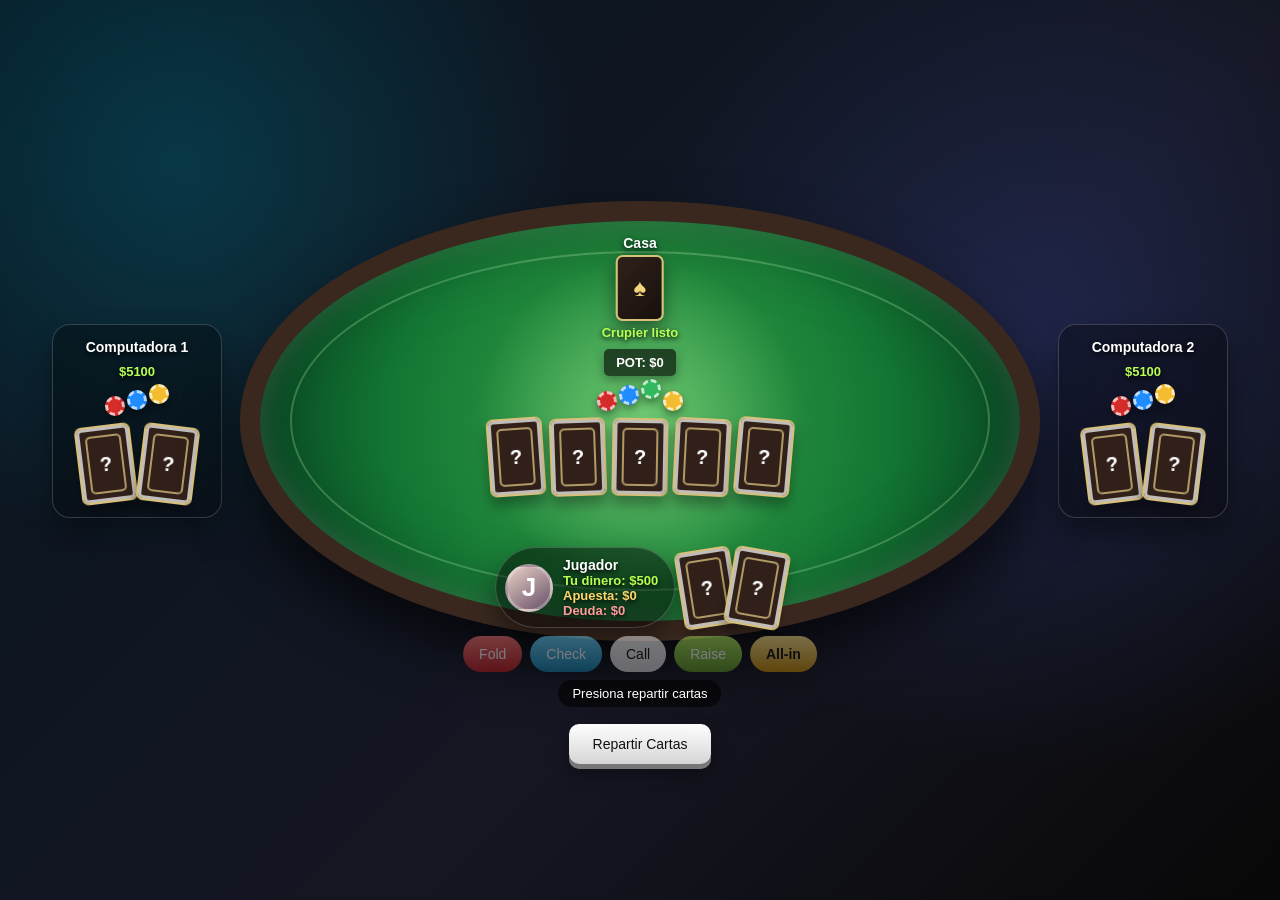
<file: index.html>
<!DOCTYPE html>
<html lang="es">
<head>
  <meta charset="UTF-8">
  <title>Póker</title>
  <link rel="stylesheet" href="style.css">
</head>

<body>
  <main class="casino">
    <section class="mesa-wrap">
      <div class="jugador-externo jugador-izquierda">
        <div class="nombre">Computadora 1</div>
        <div class="dinero-computadora" id="dinero-cpu-1">$5100</div>
        <div class="fichas">
          <span class="ficha roja"></span>
          <span class="ficha azul"></span>
          <span class="ficha dorada"></span>
        </div>
        <div class="cartas cartas-rival" id="cartas-cpu-1"></div>
      </div>

      <div class="mesa">
        <div class="zona zona-casa">
          <div class="nombre">Casa</div>
          <div class="mazo" id="mazo-casa">♠</div>
          <div class="estado-casa" id="estado-casa">Crupier listo</div>
        </div>

        <div class="zona zona-centro">
          <div class="pozo-box">POT: $<span id="pozo">0</span></div>
          <div class="fichas fichas-pot">
            <span class="ficha roja"></span>
            <span class="ficha azul"></span>
            <span class="ficha verde"></span>
            <span class="ficha dorada"></span>
          </div>
          <div class="cartas comunitarias" id="cartas-comunitarias"></div>
        </div>

        <div class="zona zona-jugador">
          <div class="jugador-ui">
            <div class="perfil-jugador">
              <div class="avatar">J</div>
              <div>
                <div class="nombre">Jugador</div>
                <div class="dinero-mini" id="dinero-actual">Tu dinero: $500</div>
                <div class="apuesta-mini" id="apuesta-actual">Apuesta: $0</div>
                <div class="deuda-mini" id="deuda-actual">Deuda: $0</div>
              </div>
            </div>

            <div class="cartas cartas-jugador" id="cartas-jugador"></div>
          </div>

          <div class="acciones-jugador">
            <button id="btn-fold">Fold</button>
            <button id="btn-check">Check</button>
            <button id="btn-call">Call</button>
            <button id="btn-raise">Raise</button>
            <button id="btn-all-in">All-in</button>
          </div>

          <div class="resultado" id="resultado">Presiona repartir cartas</div>
        </div>

        <div class="mensaje-grande" id="mensaje-grande"></div>
      </div>

      <div class="jugador-externo jugador-derecha">
        <div class="nombre">Computadora 2</div>
        <div class="dinero-computadora" id="dinero-cpu-2">$5100</div>
        <div class="fichas">
          <span class="ficha roja"></span>
          <span class="ficha azul"></span>
          <span class="ficha dorada"></span>
        </div>
        <div class="cartas cartas-rival" id="cartas-cpu-2"></div>
      </div>
    </section>

    <div class="botones-abajo">
      <button class="btn-repartir" id="btn-repartir">Repartir Cartas</button>
      <button class="btn-prestamo" id="btn-prestamo">Pedir préstamo $500</button>
    </div>
  </main>

  <script src="script.js"></script>
</body>
</html>
</file>
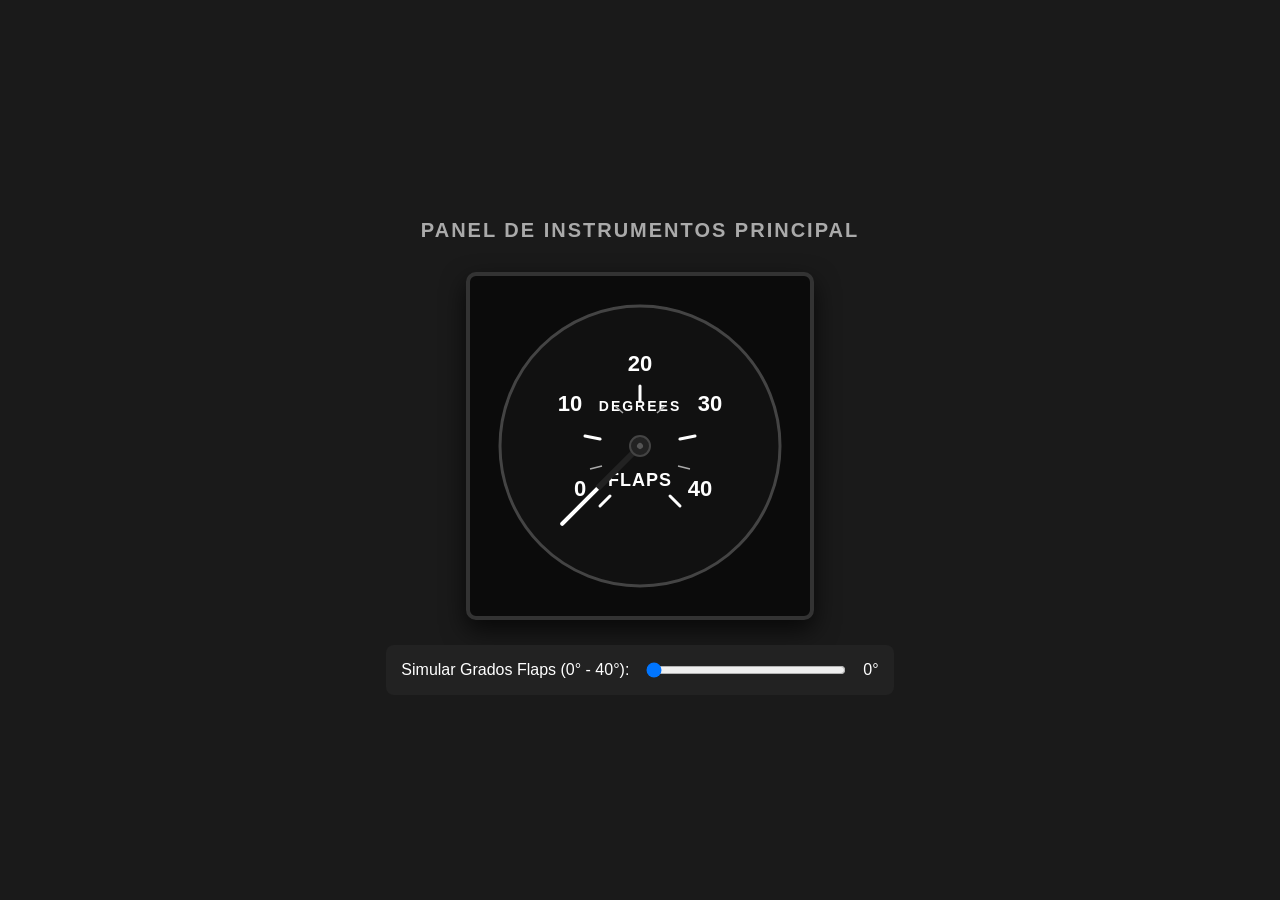
<file: arinc429 presenttacion/index.html>
<!DOCTYPE html>
<html lang="es">
<head>
    <meta charset="UTF-8">
    <meta name="viewport" content="width=device-width, initial-scale=1.0">
    <title>Cabina de Instrumentos - ARINC 429</title>
    <style>
        /* Estilos generales de la página (Fondo oscuro de cabina) */
        body {
            background-color: #1a1a1a;
            color: #ffffff;
            font-family: 'Arial', sans-serif;
            display: flex;
            flex-direction: column;
            align-items: center;
            justify-content: center;
            min-height: 100vh;
            margin: 0;
        }

        h1 {
            margin-bottom: 30px;
            color: #aaaaaa;
            text-transform: uppercase;
            letter-spacing: 2px;
            font-size: 20px;
        }

        /* Contenedor principal para albergar múltiples instrumentos */
        .dashboard {
            display: flex;
            gap: 40px;
            flex-wrap: wrap;
            justify-content: center;
        }

        /* Contenedor individual de cada instrumento */
        .instrument-container {
            background-color: #0b0b0b;
            border: 4px solid #333333;
            border-radius: 10px;
            padding: 20px;
            box-shadow: 0 10px 25px rgba(0,0,0,0.7);
            display: flex;
            flex-direction: column;
            align-items: center;
        }

        /* Panel de control simulador inferior */
        .controls {
            margin-top: 25px;
            background: #222;
            padding: 15px;
            border-radius: 8px;
            display: flex;
            gap: 15px;
            align-items: center;
        }

        input[type="range"] {
            width: 200px;
        }
    </style>
</head>
<body>

    <h1>Panel de Instrumentos Principal</h1>

    <div class="dashboard">

        <div class="instrument-container">
            <svg width="300" height="300" viewBox="0 0 300 300">
                <circle cx="150" cy="150" r="140" fill="#111111" stroke="#444444" stroke-width="3"/>
                
                <g stroke="#ffffff" stroke-width="2" fill="none">
                    </g>

                <text x="150" y="75" fill="#ffffff" font-size="22" font-weight="bold" text-anchor="middle">20</text>
                <text x="80" y="115" fill="#ffffff" font-size="22" font-weight="bold" text-anchor="middle">10</text>
                <text x="220" y="115" fill="#ffffff" font-size="22" font-weight="bold" text-anchor="middle">30</text>
                <text x="90" y="200" fill="#ffffff" font-size="22" font-weight="bold" text-anchor="middle">0</text>
                <text x="210" y="200" fill="#ffffff" font-size="22" font-weight="bold" text-anchor="middle">40</text>
                
                <text x="150" y="115" fill="#ffffff" font-size="14" font-weight="bold" letter-spacing="2" text-anchor="middle">DEGREES</text>
                <text x="150" y="190" fill="#ffffff" font-size="18" font-weight="bold" letter-spacing="1" text-anchor="middle">FLAPS</text>
                
                <g stroke="#ffffff" stroke-width="3" stroke-linecap="round">
                    <line x1="110" y1="210" x2="120" y2="200" />
                    <line x1="95" y1="140" x2="110" y2="143" />
                    <line x1="150" y1="90" x2="150" y2="105" />
                    <line x1="205" y1="140" x2="190" y2="143" />
                    <line x1="190" y1="210" x2="180" y2="200" />
                </g>

                <g stroke="#aaaaaa" stroke-width="1.5">
                    <line x1="125" y1="110" x2="133" y2="117" />
                    <line x1="175" y1="110" x2="167" y2="117" />
                    <line x1="100" y1="173" x2="112" y2="170" />
                    <line x1="200" y1="173" x2="188" y2="170" />
                </g>

                <g id="needle" transform="rotate(180 150 150)">
                    <line x1="150" y1="150" x2="150" y2="40" stroke="#ffffff" stroke-width="4" stroke-linecap="round"/>
                    <line x1="150" y1="150" x2="150" y2="90" stroke="#222222" stroke-width="6" />
                    <circle cx="150" cy="150" r="10" fill="#222222" stroke="#444444" stroke-width="2"/>
                    <circle cx="150" cy="150" r="3" fill="#555555" />
                </g>
            </svg>
        </div>

    </div>

    <div class="controls">
        <label for="flapsInput">Simular Grados Flaps (0° - 40°): </label>
        <input type="range" id="flapsInput" min="0" max="40" value="0" step="1">
        <span id="flapsValue">0°</span>
    </div>

    <script>
        // Mapeo matemático para la aguja:
        // Según la distribución del instrumento de la foto:
        // 0 grados de Flaps equivalen a una rotación de ~220 grados en el círculo.
        // 40 grados de Flaps equivalen a una rotación de ~140 grados en el círculo.
        
        const needle = document.getElementById('needle');
        const flapsInput = document.getElementById('flapsInput');
        const flapsValue = document.getElementById('flapsValue');

        function actualizarFlaps(gradosFlaps) {
            const flaps = Number(gradosFlaps);
            // Mapeo de la aguja por la parte superior de la escala:
            // 0 -> 225° (0 en la izquierda abajo)
            // 10 -> 292.5° (10 arriba a la izquierda)
            // 20 -> 360° / 0° (20 arriba)
            // 30 -> 67.5° (30 arriba a la derecha)
            // 40 -> 135° (40 abajo a la derecha)
            const anguloRotacion = 225 + (flaps * 6.75);
            
            // Aplicar la rotación al elemento SVG de la aguja con pivote en el centro (150, 150)
            needle.setAttribute('transform', `rotate(${anguloRotacion} 150 150)`);
            flapsValue.innerText = flaps + "°";
        }

        // Listener para moverlo en vivo con el deslizador
        flapsInput.addEventListener('input', (e) => {
            actualizarFlaps(e.target.value);
        });

        // Inicializar en 0
        actualizarFlaps(Number(flapsInput.value));
    </script>
</body>
</html>
</file>
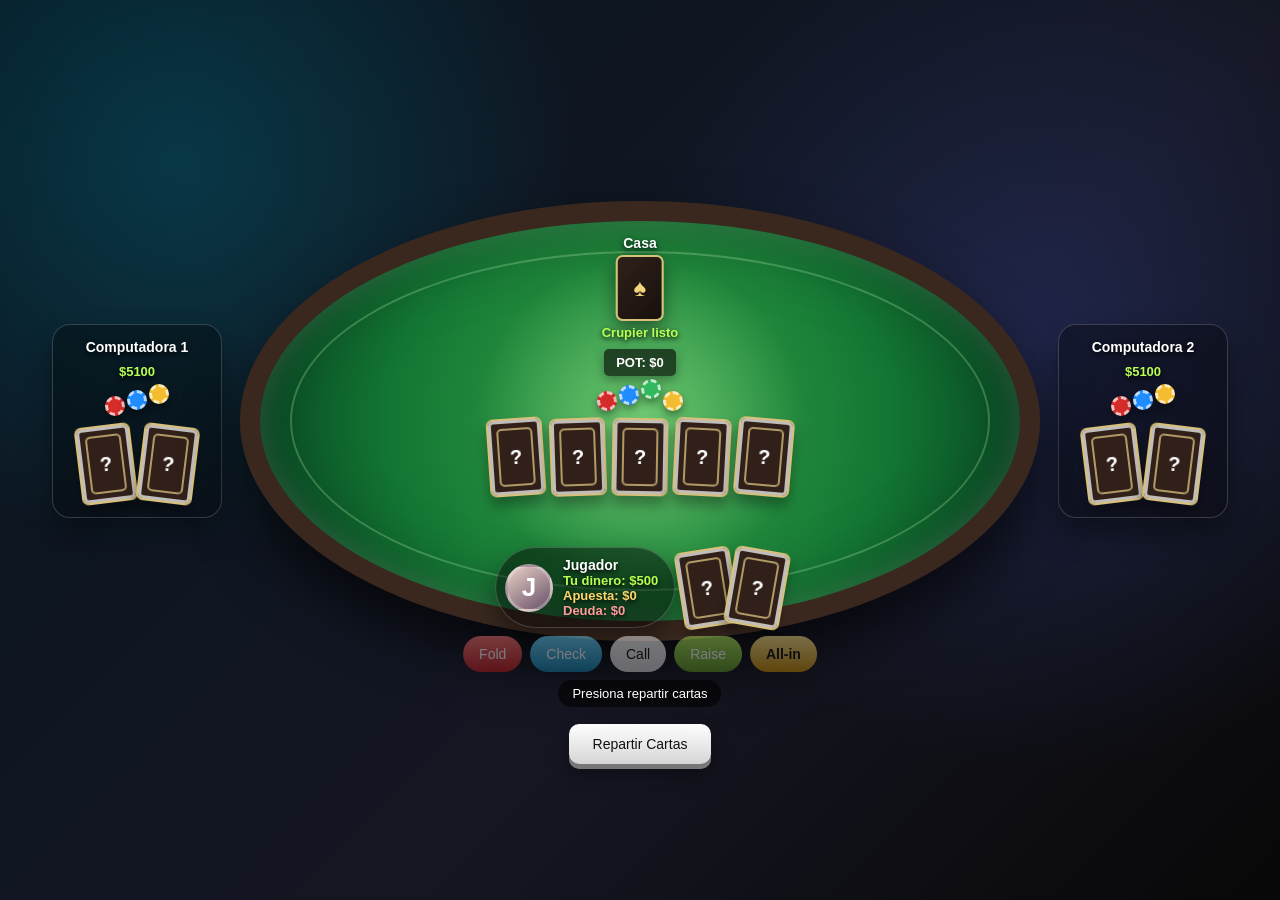
<file: poker ia/index.html>
<!DOCTYPE html>
<html lang="es">
<head>
  <meta charset="UTF-8">
  <title>Póker</title>
  <link rel="stylesheet" href="style.css">
</head>

<body>
  <main class="casino">
    <section class="mesa-wrap">
      <div class="jugador-externo jugador-izquierda">
        <div class="nombre">Computadora 1</div>
        <div class="dinero-computadora" id="dinero-cpu-1">$5100</div>
        <div class="fichas">
          <span class="ficha roja"></span>
          <span class="ficha azul"></span>
          <span class="ficha dorada"></span>
        </div>
        <div class="cartas cartas-rival" id="cartas-cpu-1"></div>
      </div>

      <div class="mesa">
        <div class="zona zona-casa">
          <div class="nombre">Casa</div>
          <div class="mazo" id="mazo-casa">♠</div>
          <div class="estado-casa" id="estado-casa">Crupier listo</div>
        </div>

        <div class="zona zona-centro">
          <div class="pozo-box">POT: $<span id="pozo">0</span></div>
          <div class="fichas fichas-pot">
            <span class="ficha roja"></span>
            <span class="ficha azul"></span>
            <span class="ficha verde"></span>
            <span class="ficha dorada"></span>
          </div>
          <div class="cartas comunitarias" id="cartas-comunitarias"></div>
        </div>

        <div class="zona zona-jugador">
          <div class="jugador-ui">
            <div class="perfil-jugador">
              <div class="avatar">J</div>
              <div>
                <div class="nombre">Jugador</div>
                <div class="dinero-mini" id="dinero-actual">Tu dinero: $500</div>
                <div class="apuesta-mini" id="apuesta-actual">Apuesta: $0</div>
                <div class="deuda-mini" id="deuda-actual">Deuda: $0</div>
              </div>
            </div>

            <div class="cartas cartas-jugador" id="cartas-jugador"></div>
          </div>

          <div class="acciones-jugador">
            <button id="btn-fold">Fold</button>
            <button id="btn-check">Check</button>
            <button id="btn-call">Call</button>
            <button id="btn-raise">Raise</button>
            <button id="btn-all-in">All-in</button>
          </div>

          <div class="resultado" id="resultado">Presiona repartir cartas</div>
        </div>

        <div class="mensaje-grande" id="mensaje-grande"></div>
      </div>

      <div class="jugador-externo jugador-derecha">
        <div class="nombre">Computadora 2</div>
        <div class="dinero-computadora" id="dinero-cpu-2">$5100</div>
        <div class="fichas">
          <span class="ficha roja"></span>
          <span class="ficha azul"></span>
          <span class="ficha dorada"></span>
        </div>
        <div class="cartas cartas-rival" id="cartas-cpu-2"></div>
      </div>
    </section>

    <div class="botones-abajo">
      <button class="btn-repartir" id="btn-repartir">Repartir Cartas</button>
      <button class="btn-prestamo" id="btn-prestamo">Pedir préstamo $500</button>
    </div>
  </main>

  <script src="script.js"></script>
</body>
</html>
</file>
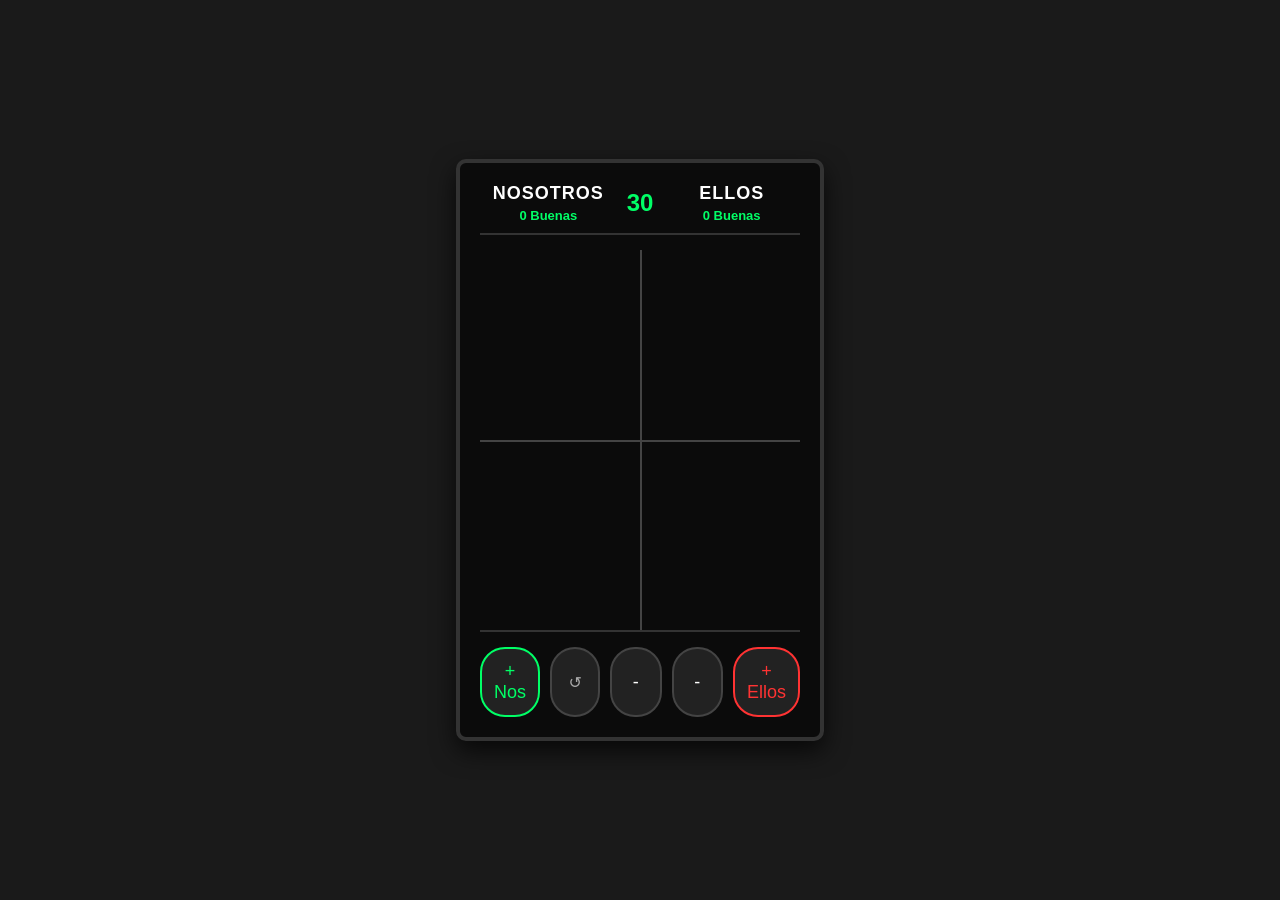
<file: truco/truco.html>
<!DOCTYPE html>
<html lang="es">
<head>
    <meta charset="UTF-8">
    <meta name="viewport" content="width=device-width, initial-scale=1.0">
    <title>Anotador de Truco - Buenas Arriba / Malas Abajo</title>
    <style>
        body {
            background-color: #1a1a1a;
            color: #ffffff;
            font-family: 'Arial', sans-serif;
            display: flex;
            justify-content: center;
            align-items: center;
            min-height: 100vh;
            margin: 0;
        }

        .truco-container {
            background-color: #0b0b0b;
            border: 4px solid #333333;
            border-radius: 10px;
            padding: 20px;
            width: 320px;
            box-shadow: 0 10px 25px rgba(0,0,0,0.7);
            user-select: none;
        }

        .truco-header {
            display: flex;
            justify-content: space-between;
            align-items: center;
            border-bottom: 2px solid #333;
            padding-bottom: 10px;
            margin-bottom: 15px;
        }

        .team-column {
            text-align: center;
            flex: 1;
        }

        .team-name {
            font-size: 18px;
            font-weight: bold;
            text-transform: uppercase;
            letter-spacing: 1px;
        }

        .score-phase {
            font-size: 13px;
            font-weight: bold;
            margin-top: 4px;
        }

        .limit-indicator {
            font-size: 24px;
            font-weight: bold;
            color: #00ff66;
            padding: 0 10px;
        }

        /* PIZARRA DIVIDIDA EN ARRIBA (BUENAS) Y ABAJO (MALAS) */
        .board {
            display: flex;
            flex-direction: column;
            position: relative;
            height: 380px;
            border-bottom: 2px solid #333;
            margin-bottom: 15px;
        }

        /* Línea horizontal central */
        .horizontal-line {
            position: absolute;
            top: 50%;
            left: 0;
            right: 0;
            height: 2px;
            background-color: #444;
            z-index: 1;
        }

        /* Filas de la pizarra */
        .section-row {
            height: 50%;
            display: flex;
            position: relative;
        }

        /* Línea vertical central */
        .section-row::after {
            content: '';
            position: absolute;
            left: 50%;
            top: 0;
            bottom: 0;
            width: 2px;
            background-color: #444;
            z-index: 1;
        }

        .team-sub-board {
            width: 50%;
            display: grid;
            grid-template-columns: repeat(2, 1fr);
            gap: 12px;
            padding: 12px;
            box-sizing: border-box;
            align-content: center;
            justify-items: center;
            z-index: 2;
        }

        /* BOTONES DE CONTROL */
        .truco-controls {
            display: flex;
            justify-content: space-around;
            gap: 10px;
        }

        .btn-truco {
            background-color: #222;
            border: 2px solid #444;
            color: white;
            padding: 12px;
            border-radius: 25px;
            font-size: 18px;
            cursor: pointer;
            flex: 1;
            display: flex;
            justify-content: center;
            align-items: center;
            transition: all 0.2s;
        }

        .btn-truco:active {
            transform: scale(0.95);
        }

        .btn-plus-nos { border-color: #00ff66; color: #00ff66; }
        .btn-plus-ell { border-color: #ff3333; color: #ff3333; }
        .btn-reset { max-width: 50px; font-size: 16px; color: #aaa; }

        /* ESTILOS DE LOS FÓSFOROS */
        .matchstick {
            stroke: #b58259;
            stroke-width: 4;
            stroke-linecap: round;
            opacity: 0;
            transition: opacity 0.1s ease;
        }

        .matchstick-head {
            fill: #ff2200;
            opacity: 0;
            transition: opacity 0.1s ease;
        }

        .active {
            opacity: 1;
        }
    </style>
</head>
<body>

    <div class="truco-container">
        
        <div class="truco-header">
            <div class="team-column">
                <div class="team-name">Nosotros</div>
                <div id="phase-nos" class="score-phase">0 Buenas</div>
            </div>
            <div class="limit-indicator">30</div>
            <div class="team-column">
                <div class="team-name">Ellos</div>
                <div id="phase-ell" class="score-phase">0 Buenas</div>
            </div>
        </div>

        <div class="board">
            <div class="horizontal-line"></div>
            
            <div class="section-row">
                <div id="buenas-nos" class="team-sub-board"></div>
                <div id="buenas-ell" class="team-sub-board"></div>
            </div>

            <div class="section-row">
                <div id="malas-nos" class="team-sub-board"></div>
                <div id="malas-ell" class="team-sub-board"></div>
            </div>
        </div>

        <div class="truco-controls">
            <button class="btn-truco btn-plus-nos" onclick="modificarPuntos('nos', 1)">+ Nos</button>
            <button class="btn-truco btn-reset" onclick="reiniciar()"><span style="transform: scaleX(-1); display:inline-block;">↻</span></button>
            <button class="btn-truco" onclick="modificarPuntos('nos', -1)">-</button>
            <button class="btn-truco" onclick="modificarPuntos('ell', -1)">-</button>
            <button class="btn-truco btn-plus-ell" onclick="modificarPuntos('ell', 1)">+ Ellos</button>
        </div>

    </div>

    <script>
        let puntajes = { nos: 0, ell: 0 };

        // Plantilla geométrica para cada caja de 5 fósforos
        const plantillaFosforos = `
            <svg width="50" height="50" viewBox="0 0 60 60">
                <line class="matchstick" x1="5" y1="5" x2="45" y2="5" />
                <circle class="matchstick-head" cx="5" cy="5" r="3.5" />
                
                <line class="matchstick" x1="5" y1="8" x2="5" y2="48" />
                <circle class="matchstick-head" cx="5" cy="48" r="3.5" />
                
                <line class="matchstick" x1="8" y1="48" x2="48" y2="48" />
                <circle class="matchstick-head" cx="48" cy="48" r="3.5" />
                
                <line class="matchstick" x1="48" y1="5" x2="48" y2="45" />
                <circle class="matchstick-head" cx="48" cy="5" r="3.5" />
                
                <line class="matchstick" x1="8" y1="8" x2="42" y2="42" />
                <circle class="matchstick-head" cx="8" cy="8" r="3.5" />
            </svg>
        `;

        function inicializarTableros() {
            ['nos', 'ell'].forEach(equipo => {
                const contenedorBuenas = document.getElementById(`buenas-${equipo}`);
                const contenedorMalas = document.getElementById(`malas-${equipo}`);
                
                contenedorBuenas.innerHTML = '';
                contenedorMalas.innerHTML = '';
                
                // 3 bloques arriba y 3 bloques abajo para cada equipo
                for(let i = 0; i < 3; i++) {
                    contenedorBuenas.insertAdjacentHTML('beforeend', plantillaFosforos);
                    contenedorMalas.insertAdjacentHTML('beforeend', plantillaFosforos);
                }
            });
        }

        function actualizarPizarra(equipo) {
            const puntos = puntajes[equipo];
            
            const gridBuenas = document.getElementById(`buenas-${equipo}`);
            const gridMalas = document.getElementById(`malas-${equipo}`);
            
            const lineasBuenas = gridBuenas.querySelectorAll('.matchstick');
            const cabezasBuenas = gridBuenas.querySelectorAll('.matchstick-head');
            
            const lineasMalas = gridMalas.querySelectorAll('.matchstick');
            const cabezasMalas = gridMalas.querySelectorAll('.matchstick-head');

            // 1. Renderizar BUENAS (Puntos 1 al 15 -> Cuadrantes Superiores)
            for (let i = 0; i < 15; i++) {
                if (i < puntos) {
                    lineasBuenas[i].classList.add('active');
                    cabezasBuenas[i].classList.add('active');
                } else {
                    lineasBuenas[i].classList.remove('active');
                    cabezasBuenas[i].classList.remove('active');
                }
            }

            // 2. Renderizar MALAS (Puntos 16 al 30 -> Cuadrantes Inferiores)
            for (let i = 0; i < 15; i++) {
                const puntoActualMalas = i + 15; 
                if (puntoActualMalas < puntos) {
                    lineasMalas[i].classList.add('active');
                    cabezasMalas[i].classList.add('active');
                } else {
                    lineasMalas[i].classList.remove('active');
                    cabezasMalas[i].classList.remove('active');
                }
            }

            // Manejo de textos informativos en el Header
            const phaseText = document.getElementById(`phase-${equipo}`);
            if (puntos <= 15) {
                phaseText.innerText = `${puntos} Buenas`;
                phaseText.style.color = "#00ff66";
            } else {
                phaseText.innerText = `${puntos - 15} Malas`;
                phaseText.style.color = "#ff3333";
            }

            if (puntos === 30) {
                setTimeout(() => alert(`¡Ganó ${equipo === 'nos' ? 'Nosotros' : 'Ellos'}!`), 50);
            }
        }

        function modificarPuntos(equipo, valor) {
            let nuevoPuntaje = puntajes[equipo] + valor;
            if (nuevoPuntaje >= 0 && nuevoPuntaje <= 30) {
                puntajes[equipo] = nuevoPuntaje;
                actualizarPizarra(equipo);
            }
        }

        function reiniciar() {
            if(confirm("¿Reiniciar partido?")) {
                puntajes = { nos: 0, ell: 0 };
                actualizarPizarra('nos');
                actualizarPizarra('ell');
            }
        }

        inicializarTableros();
        actualizarPizarra('nos');
        actualizarPizarra('ell');
    </script>
</body>
</html>
</file>
<file: style.css>
* {
  box-sizing: border-box;
}

body {
  margin: 0;
  min-height: 100vh;
  background:
    radial-gradient(circle at 14% 18%, rgba(0, 190, 220, 0.2), transparent 30%),
    radial-gradient(circle at 82% 38%, rgba(80, 110, 255, 0.18), transparent 36%),
    linear-gradient(135deg, #071621, #151622 60%, #080808);
  color: white;
  font-family: Arial, sans-serif;
}

.casino {
  min-height: 100vh;
  width: 100%;
  padding: 18px 20px;
  display: flex;
  flex-direction: column;
  align-items: center;
  justify-content: center;
  gap: 18px;
}

.mesa-wrap {
  width: min(1180px, 96vw);
  height: 570px;
  display: flex;
  align-items: center;
  justify-content: center;
}

.mesa {
  width: min(800px, 68vw);
  height: 440px;
  position: relative;
  border-radius: 50%;
  background:
    radial-gradient(circle at center, rgba(190, 255, 170, 0.42), transparent 38%),
    radial-gradient(circle at center, #37a34a 0%, #137633 58%, #063f21 100%);
  border: 20px solid #3a281f;
  box-shadow:
    0 30px 55px rgba(0, 0, 0, 0.65),
    inset 0 0 32px rgba(255, 255, 255, 0.16),
    inset 0 0 70px rgba(0, 0, 0, 0.35);
  overflow: visible;
}

.mesa::before {
  content: "";
  position: absolute;
  inset: 30px;
  border-radius: 50%;
  border: 2px solid rgba(210, 255, 190, 0.24);
}

.zona {
  position: absolute;
  z-index: 2;
  display: flex;
  flex-direction: column;
  align-items: center;
}

.zona-casa {
  top: 14px;
  left: 50%;
  transform: translateX(-50%);
  gap: 4px;
}

.zona-centro {
  top: 128px;
  left: 50%;
  transform: translateX(-50%);
  gap: 7px;
}

.zona-jugador {
  bottom: -86px;
  left: 50%;
  transform: translateX(-50%);
  gap: 8px;
}

.jugador-ui {
  display: flex;
  align-items: center;
  gap: 16px;
}

.perfil-jugador {
  min-width: 180px;
  display: flex;
  align-items: center;
  gap: 10px;
  padding: 9px 14px 9px 9px;
  background: rgba(0, 0, 0, 0.46);
  border: 1px solid rgba(255, 255, 255, 0.18);
  border-radius: 999px;
  box-shadow: 0 14px 28px rgba(0, 0, 0, 0.42);
}

.avatar {
  width: 48px;
  height: 48px;
  border-radius: 50%;
  display: grid;
  place-items: center;
  background: linear-gradient(145deg, #e9d0c7, #685168);
  border: 3px solid rgba(255, 255, 255, 0.26);
  font-size: 26px;
  font-weight: bold;
}

.nombre {
  font-size: 14px;
  font-weight: bold;
  text-shadow: 0 2px 5px black;
}

.dinero-mini,
.apuesta-mini,
.deuda-mini,
.dinero-computadora,
.estado-casa {
  color: #b8ff51;
  font-weight: bold;
  font-size: 13px;
  text-shadow: 0 2px 5px black;
}

.apuesta-mini {
  color: #ffd46b;
}

.deuda-mini {
  color: #ff9b9b;
}

.mazo {
  width: 48px;
  height: 66px;
  border-radius: 7px;
  background: linear-gradient(135deg, #302019, #17100d);
  color: #f4d57a;
  border: 2px solid #d8c078;
  display: grid;
  place-items: center;
  font-size: 24px;
  font-weight: bold;
  box-shadow: 0 8px 18px rgba(0, 0, 0, 0.45);
}

.mazo.repartiendo {
  animation: pulsoMazo 0.45s ease infinite alternate;
}

.pozo-box {
  padding: 6px 12px;
  background: rgba(0, 0, 0, 0.62);
  border-radius: 5px;
  font-weight: bold;
  font-size: 13px;
  box-shadow: 0 4px 12px rgba(0, 0, 0, 0.35);
}

.fichas {
  height: 28px;
  display: flex;
  align-items: flex-end;
  justify-content: center;
  gap: 2px;
}

.ficha {
  width: 20px;
  height: 20px;
  border-radius: 50%;
  border: 3px dashed rgba(255, 255, 255, 0.7);
  box-shadow: 0 4px 8px rgba(0, 0, 0, 0.4);
}

.ficha:nth-child(2) {
  margin-bottom: 6px;
}

.ficha:nth-child(3) {
  margin-bottom: 12px;
}

.ficha.roja {
  background: #d62b2b;
}

.ficha.azul {
  background: #1f8cff;
}

.ficha.verde {
  background: #31b75d;
}

.ficha.dorada {
  background: #f4bc2f;
}

.cartas {
  min-height: 78px;
  display: flex;
  justify-content: center;
  align-items: center;
  gap: 6px;
}

.carta {
  width: 56px;
  height: 78px;
  background: linear-gradient(145deg, #ffffff, #e4e4e4);
  color: black;
  border: 2px solid #101010;
  border-radius: 7px;
  display: flex;
  justify-content: center;
  align-items: center;
  font-size: 20px;
  font-weight: bold;
  box-shadow:
    0 9px 13px rgba(0, 0, 0, 0.34),
    inset 0 0 0 3px rgba(255, 255, 255, 0.7);
  animation: cartaRepartida 0.38s ease both;
}

.comunitarias .carta:nth-child(1) {
  transform: rotate(-4deg);
}

.comunitarias .carta:nth-child(2) {
  transform: rotate(-2deg);
}

.comunitarias .carta:nth-child(3) {
  transform: rotate(1deg);
}

.comunitarias .carta:nth-child(4) {
  transform: rotate(3deg);
}

.comunitarias .carta:nth-child(5) {
  transform: rotate(5deg);
}

.cartas-jugador .carta {
  margin-left: -12px;
}

.cartas-jugador .carta:nth-child(1) {
  transform: rotate(-9deg);
}

.cartas-jugador .carta:nth-child(2) {
  transform: rotate(10deg);
}

.cartas-rival .carta:nth-child(1) {
  transform: rotate(-7deg);
}

.cartas-rival .carta:nth-child(2) {
  transform: rotate(7deg);
}

.carta.roja {
  color: #d90000;
}

.carta.oculta {
  color: white;
  border-color: #d8c078;
  background: #302019;
  position: relative;
}

.carta.oculta::before {
  content: "";
  position: absolute;
  inset: 8px;
  border: 2px solid rgba(255, 230, 150, 0.62);
  border-radius: 5px;
}

.jugador-externo {
  width: 170px;
  min-height: 178px;
  padding: 14px;
  border-radius: 18px;
  background: rgba(0, 0, 0, 0.32);
  border: 1px solid rgba(255, 255, 255, 0.18);
  box-shadow: 0 16px 28px rgba(0, 0, 0, 0.38);
  display: flex;
  flex-direction: column;
  align-items: center;
  justify-content: center;
  gap: 9px;
}

.jugador-izquierda {
  margin-right: 18px;
}

.jugador-derecha {
  margin-left: 18px;
}

.acciones-jugador {
  display: flex;
  flex-direction: row;
  justify-content: center;
  gap: 8px;
}

.botones-abajo {
  display: flex;
  gap: 12px;
  justify-content: center;
  flex-wrap: wrap;
}

button {
  border: 0;
  border-radius: 999px;
  padding: 10px 16px;
  font-size: 14px;
  cursor: pointer;
  background: linear-gradient(180deg, #ffffff, #d5d5d5);
  color: #111;
  box-shadow: 0 5px 0 #777, 0 10px 18px rgba(0, 0, 0, 0.34);
}

button:hover:not(:disabled) {
  transform: translateY(-2px);
  background: linear-gradient(180deg, #fff4c4, #dfbd55);
}

button:active:not(:disabled) {
  transform: translateY(3px);
  box-shadow: 0 2px 0 #666;
}

button:disabled {
  opacity: 0.46;
  cursor: default;
  box-shadow: none;
}

#btn-fold {
  background: linear-gradient(180deg, #ff7777, #b81818);
  color: white;
}

#btn-check {
  background: linear-gradient(180deg, #6ed7ff, #147ea7);
  color: white;
}

#btn-raise {
  background: linear-gradient(180deg, #aee85c, #5b9121);
  color: white;
}

#btn-all-in {
  background: linear-gradient(180deg, #ffe58a, #bd8500);
  font-weight: bold;
}

.btn-repartir {
  border-radius: 10px;
  padding: 12px 24px;
}

.btn-prestamo {
  border-radius: 10px;
  padding: 12px 24px;
  background: linear-gradient(180deg, #b18cff, #5b2cb8);
  color: white;
  font-weight: bold;
}

.resultado {
  min-height: 25px;
  max-width: 760px;
  padding: 6px 14px;
  text-align: center;
  font-size: 13px;
  background: rgba(0, 0, 0, 0.56);
  border-radius: 999px;
  text-shadow: 0 2px 5px black;
}

.mensaje-grande {
  position: absolute;
  left: 50%;
  top: 52%;
  z-index: 10;
  transform: translate(-50%, -50%) scale(0.7);
  min-width: 340px;
  max-width: 680px;
  padding: 22px 28px;
  text-align: center;
  font-size: 32px;
  font-weight: bold;
  line-height: 1.2;
  border-radius: 20px;
  background:
    radial-gradient(circle at top, rgba(255, 255, 255, 0.18), transparent 45%),
    linear-gradient(135deg, rgba(10, 10, 10, 0.92), rgba(34, 24, 8, 0.92));
  border: 2px solid rgba(255, 220, 120, 0.7);
  color: #ffe28a;
  text-shadow: 0 4px 12px black;
  box-shadow:
    0 20px 40px rgba(0, 0, 0, 0.6),
    0 0 30px rgba(255, 207, 79, 0.28);
  opacity: 0;
  pointer-events: none;
}

.mensaje-grande.visible {
  animation: mensajeGrande 2.8s ease forwards;
}

@keyframes mensajeGrande {
  0% {
    opacity: 0;
    transform: translate(-50%, -50%) scale(0.65) rotate(-2deg);
  }

  14% {
    opacity: 1;
    transform: translate(-50%, -50%) scale(1.08) rotate(1deg);
  }

  28% {
    transform: translate(-50%, -50%) scale(1) rotate(0);
  }

  78% {
    opacity: 1;
    transform: translate(-50%, -50%) scale(1);
  }

  100% {
    opacity: 0;
    transform: translate(-50%, -50%) scale(0.92);
  }
}

@keyframes cartaRepartida {
  from {
    opacity: 0;
    transform: translateY(-80px) scale(0.65) rotate(-10deg);
  }

  to {
    opacity: 1;
  }
}

@keyframes pulsoMazo {
  from {
    transform: translateY(0) scale(1);
  }

  to {
    transform: translateY(-3px) scale(1.04);
  }
}
</file>
<file: poker ia/style.css>
* {
  box-sizing: border-box;
}

body {
  margin: 0;
  min-height: 100vh;
  background:
    radial-gradient(circle at 14% 18%, rgba(0, 190, 220, 0.2), transparent 30%),
    radial-gradient(circle at 82% 38%, rgba(80, 110, 255, 0.18), transparent 36%),
    linear-gradient(135deg, #071621, #151622 60%, #080808);
  color: white;
  font-family: Arial, sans-serif;
}

.casino {
  min-height: 100vh;
  width: 100%;
  padding: 18px 20px;
  display: flex;
  flex-direction: column;
  align-items: center;
  justify-content: center;
  gap: 18px;
}

.mesa-wrap {
  width: min(1180px, 96vw);
  height: 570px;
  display: flex;
  align-items: center;
  justify-content: center;
}

.mesa {
  width: min(800px, 68vw);
  height: 440px;
  position: relative;
  border-radius: 50%;
  background:
    radial-gradient(circle at center, rgba(190, 255, 170, 0.42), transparent 38%),
    radial-gradient(circle at center, #37a34a 0%, #137633 58%, #063f21 100%);
  border: 20px solid #3a281f;
  box-shadow:
    0 30px 55px rgba(0, 0, 0, 0.65),
    inset 0 0 32px rgba(255, 255, 255, 0.16),
    inset 0 0 70px rgba(0, 0, 0, 0.35);
  overflow: visible;
}

.mesa::before {
  content: "";
  position: absolute;
  inset: 30px;
  border-radius: 50%;
  border: 2px solid rgba(210, 255, 190, 0.24);
}

.zona {
  position: absolute;
  z-index: 2;
  display: flex;
  flex-direction: column;
  align-items: center;
}

.zona-casa {
  top: 14px;
  left: 50%;
  transform: translateX(-50%);
  gap: 4px;
}

.zona-centro {
  top: 128px;
  left: 50%;
  transform: translateX(-50%);
  gap: 7px;
}

.zona-jugador {
  bottom: -86px;
  left: 50%;
  transform: translateX(-50%);
  gap: 8px;
}

.jugador-ui {
  display: flex;
  align-items: center;
  gap: 16px;
}

.perfil-jugador {
  min-width: 180px;
  display: flex;
  align-items: center;
  gap: 10px;
  padding: 9px 14px 9px 9px;
  background: rgba(0, 0, 0, 0.46);
  border: 1px solid rgba(255, 255, 255, 0.18);
  border-radius: 999px;
  box-shadow: 0 14px 28px rgba(0, 0, 0, 0.42);
}

.avatar {
  width: 48px;
  height: 48px;
  border-radius: 50%;
  display: grid;
  place-items: center;
  background: linear-gradient(145deg, #e9d0c7, #685168);
  border: 3px solid rgba(255, 255, 255, 0.26);
  font-size: 26px;
  font-weight: bold;
}

.nombre {
  font-size: 14px;
  font-weight: bold;
  text-shadow: 0 2px 5px black;
}

.dinero-mini,
.apuesta-mini,
.deuda-mini,
.dinero-computadora,
.estado-casa {
  color: #b8ff51;
  font-weight: bold;
  font-size: 13px;
  text-shadow: 0 2px 5px black;
}

.apuesta-mini {
  color: #ffd46b;
}

.deuda-mini {
  color: #ff9b9b;
}

.mazo {
  width: 48px;
  height: 66px;
  border-radius: 7px;
  background: linear-gradient(135deg, #302019, #17100d);
  color: #f4d57a;
  border: 2px solid #d8c078;
  display: grid;
  place-items: center;
  font-size: 24px;
  font-weight: bold;
  box-shadow: 0 8px 18px rgba(0, 0, 0, 0.45);
}

.mazo.repartiendo {
  animation: pulsoMazo 0.45s ease infinite alternate;
}

.pozo-box {
  padding: 6px 12px;
  background: rgba(0, 0, 0, 0.62);
  border-radius: 5px;
  font-weight: bold;
  font-size: 13px;
  box-shadow: 0 4px 12px rgba(0, 0, 0, 0.35);
}

.fichas {
  height: 28px;
  display: flex;
  align-items: flex-end;
  justify-content: center;
  gap: 2px;
}

.ficha {
  width: 20px;
  height: 20px;
  border-radius: 50%;
  border: 3px dashed rgba(255, 255, 255, 0.7);
  box-shadow: 0 4px 8px rgba(0, 0, 0, 0.4);
}

.ficha:nth-child(2) {
  margin-bottom: 6px;
}

.ficha:nth-child(3) {
  margin-bottom: 12px;
}

.ficha.roja {
  background: #d62b2b;
}

.ficha.azul {
  background: #1f8cff;
}

.ficha.verde {
  background: #31b75d;
}

.ficha.dorada {
  background: #f4bc2f;
}

.cartas {
  min-height: 78px;
  display: flex;
  justify-content: center;
  align-items: center;
  gap: 6px;
}

.carta {
  width: 56px;
  height: 78px;
  background: linear-gradient(145deg, #ffffff, #e4e4e4);
  color: black;
  border: 2px solid #101010;
  border-radius: 7px;
  display: flex;
  justify-content: center;
  align-items: center;
  font-size: 20px;
  font-weight: bold;
  box-shadow:
    0 9px 13px rgba(0, 0, 0, 0.34),
    inset 0 0 0 3px rgba(255, 255, 255, 0.7);
  animation: cartaRepartida 0.38s ease both;
}

.comunitarias .carta:nth-child(1) {
  transform: rotate(-4deg);
}

.comunitarias .carta:nth-child(2) {
  transform: rotate(-2deg);
}

.comunitarias .carta:nth-child(3) {
  transform: rotate(1deg);
}

.comunitarias .carta:nth-child(4) {
  transform: rotate(3deg);
}

.comunitarias .carta:nth-child(5) {
  transform: rotate(5deg);
}

.cartas-jugador .carta {
  margin-left: -12px;
}

.cartas-jugador .carta:nth-child(1) {
  transform: rotate(-9deg);
}

.cartas-jugador .carta:nth-child(2) {
  transform: rotate(10deg);
}

.cartas-rival .carta:nth-child(1) {
  transform: rotate(-7deg);
}

.cartas-rival .carta:nth-child(2) {
  transform: rotate(7deg);
}

.carta.roja {
  color: #d90000;
}

.carta.oculta {
  color: white;
  border-color: #d8c078;
  background: #302019;
  position: relative;
}

.carta.oculta::before {
  content: "";
  position: absolute;
  inset: 8px;
  border: 2px solid rgba(255, 230, 150, 0.62);
  border-radius: 5px;
}

.jugador-externo {
  width: 170px;
  min-height: 178px;
  padding: 14px;
  border-radius: 18px;
  background: rgba(0, 0, 0, 0.32);
  border: 1px solid rgba(255, 255, 255, 0.18);
  box-shadow: 0 16px 28px rgba(0, 0, 0, 0.38);
  display: flex;
  flex-direction: column;
  align-items: center;
  justify-content: center;
  gap: 9px;
}

.jugador-izquierda {
  margin-right: 18px;
}

.jugador-derecha {
  margin-left: 18px;
}

.acciones-jugador {
  display: flex;
  flex-direction: row;
  justify-content: center;
  gap: 8px;
}

.botones-abajo {
  display: flex;
  gap: 12px;
  justify-content: center;
  flex-wrap: wrap;
}

button {
  border: 0;
  border-radius: 999px;
  padding: 10px 16px;
  font-size: 14px;
  cursor: pointer;
  background: linear-gradient(180deg, #ffffff, #d5d5d5);
  color: #111;
  box-shadow: 0 5px 0 #777, 0 10px 18px rgba(0, 0, 0, 0.34);
}

button:hover:not(:disabled) {
  transform: translateY(-2px);
  background: linear-gradient(180deg, #fff4c4, #dfbd55);
}

button:active:not(:disabled) {
  transform: translateY(3px);
  box-shadow: 0 2px 0 #666;
}

button:disabled {
  opacity: 0.46;
  cursor: default;
  box-shadow: none;
}

#btn-fold {
  background: linear-gradient(180deg, #ff7777, #b81818);
  color: white;
}

#btn-check {
  background: linear-gradient(180deg, #6ed7ff, #147ea7);
  color: white;
}

#btn-raise {
  background: linear-gradient(180deg, #aee85c, #5b9121);
  color: white;
}

#btn-all-in {
  background: linear-gradient(180deg, #ffe58a, #bd8500);
  font-weight: bold;
}

.btn-repartir {
  border-radius: 10px;
  padding: 12px 24px;
}

.btn-prestamo {
  border-radius: 10px;
  padding: 12px 24px;
  background: linear-gradient(180deg, #b18cff, #5b2cb8);
  color: white;
  font-weight: bold;
}

.resultado {
  min-height: 25px;
  max-width: 760px;
  padding: 6px 14px;
  text-align: center;
  font-size: 13px;
  background: rgba(0, 0, 0, 0.56);
  border-radius: 999px;
  text-shadow: 0 2px 5px black;
}

.mensaje-grande {
  position: absolute;
  left: 50%;
  top: 52%;
  z-index: 10;
  transform: translate(-50%, -50%) scale(0.7);
  min-width: 340px;
  max-width: 680px;
  padding: 22px 28px;
  text-align: center;
  font-size: 32px;
  font-weight: bold;
  line-height: 1.2;
  border-radius: 20px;
  background:
    radial-gradient(circle at top, rgba(255, 255, 255, 0.18), transparent 45%),
    linear-gradient(135deg, rgba(10, 10, 10, 0.92), rgba(34, 24, 8, 0.92));
  border: 2px solid rgba(255, 220, 120, 0.7);
  color: #ffe28a;
  text-shadow: 0 4px 12px black;
  box-shadow:
    0 20px 40px rgba(0, 0, 0, 0.6),
    0 0 30px rgba(255, 207, 79, 0.28);
  opacity: 0;
  pointer-events: none;
}

.mensaje-grande.visible {
  animation: mensajeGrande 2.8s ease forwards;
}

@keyframes mensajeGrande {
  0% {
    opacity: 0;
    transform: translate(-50%, -50%) scale(0.65) rotate(-2deg);
  }

  14% {
    opacity: 1;
    transform: translate(-50%, -50%) scale(1.08) rotate(1deg);
  }

  28% {
    transform: translate(-50%, -50%) scale(1) rotate(0);
  }

  78% {
    opacity: 1;
    transform: translate(-50%, -50%) scale(1);
  }

  100% {
    opacity: 0;
    transform: translate(-50%, -50%) scale(0.92);
  }
}

@keyframes cartaRepartida {
  from {
    opacity: 0;
    transform: translateY(-80px) scale(0.65) rotate(-10deg);
  }

  to {
    opacity: 1;
  }
}

@keyframes pulsoMazo {
  from {
    transform: translateY(0) scale(1);
  }

  to {
    transform: translateY(-3px) scale(1.04);
  }
}
</file>
